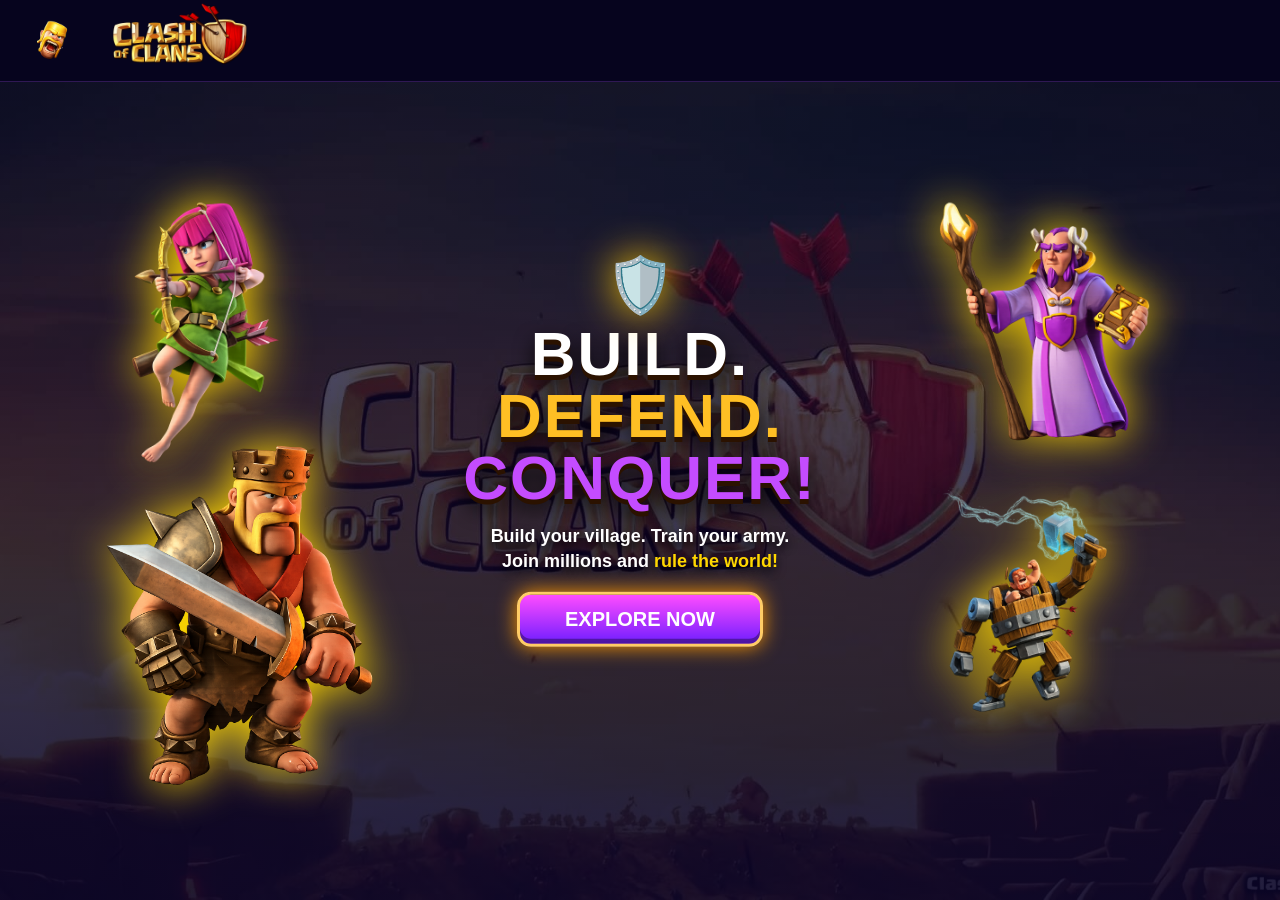
<file: index.html>
<!DOCTYPE html>
<html lang="en">
<head>
    <meta charset="UTF-8">
    <meta name="viewport" content="width=device-width, initial-scale=1.0">
    <title>Clash of Clans Home</title>
    <link rel="stylesheet" href="style.css">
</head>
<body>

<nav>
    <div class="logo-area">
        <img src="babhead.png" class="small-logo">
        <img src="cocmainlogo.png" class="main-logo">
    </div>

    
</nav>



<section class="home">

   

<img src="images hero/archerqueenstc.png" loading="lazy" class="character archer">
<img src="images hero/kingstc.png" loading="lazy" class="character king">
<img src="images hero/mainhero.png" loading="lazy" class="character warden">
<img src="images hero/builderstc.png" loading="lazy" class="character builder">

    <div class="center-content">
        <div class="shield">🛡️</div>

        <h1>
            <span class="white">BUILD.</span>
            <span class="gold">DEFEND.</span>
            <span class="purple">CONQUER!</span>
        </h1>

        <p>
            Build your village. Train your army.<br>
            Join millions and <span>rule the world!</span>
        </p>

        <a href="town-halls.html" class="play-btn">EXPLORE NOW</a>
    </div>

   

</section>



</body>
</html>
</file>
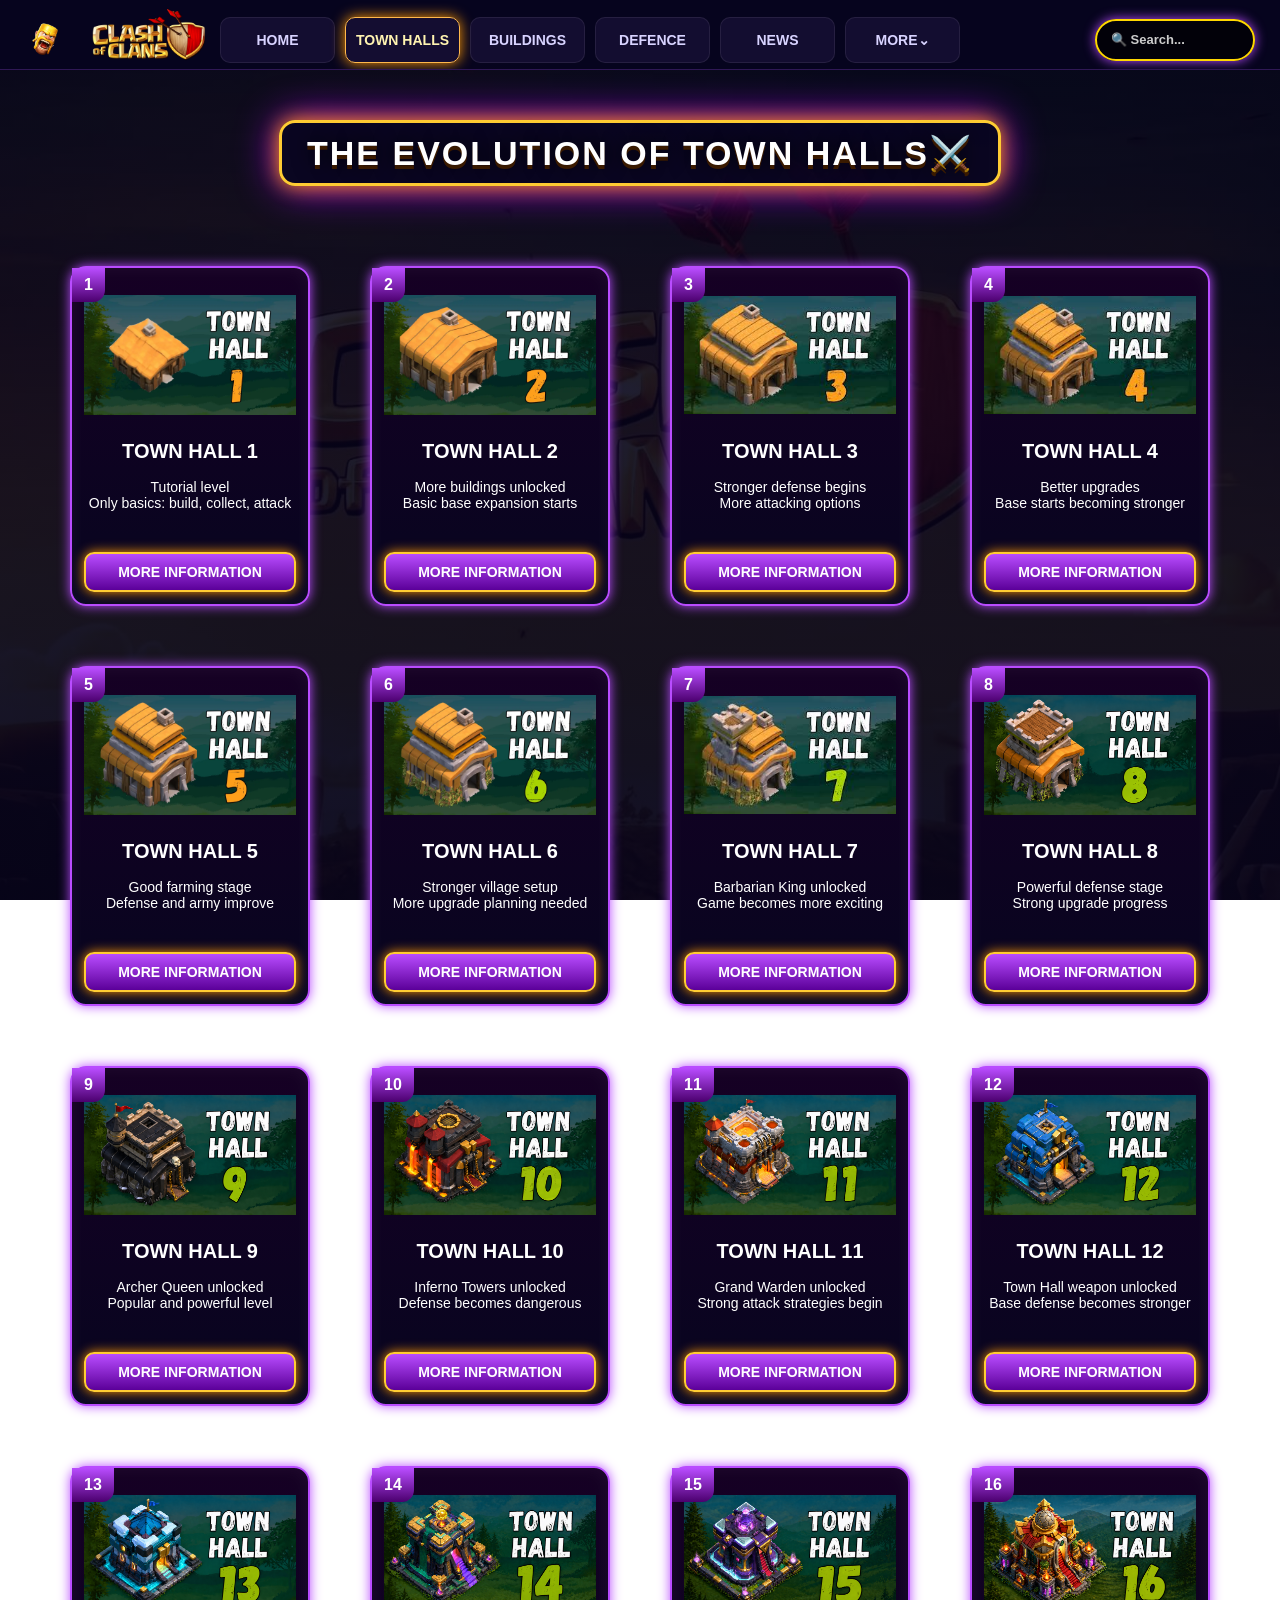
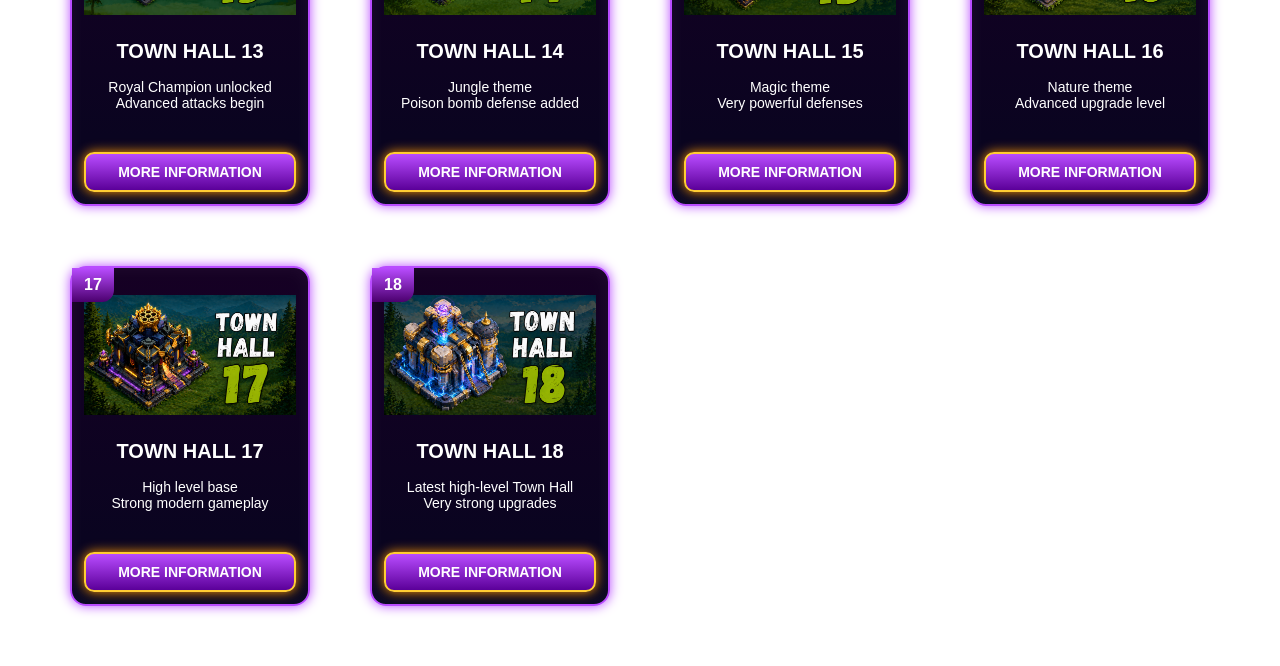
<file: town-halls.html>
<!DOCTYPE html>
<html lang="en">
<head>
<meta charset="UTF-8">
<meta name="viewport" content="width=device-width, initial-scale=1.0">

<title>Town Halls</title>

<link rel="stylesheet" href="style.css">
<link rel="stylesheet" href="townhall.css">
</head>

<body>

<nav>
   <div class="logo-area">
        <img src="babhead.png" class="small-logo">
        <img src="cocmainlogo.png" class="main-logo">
    </div>

    <div class="nav-links">
        <a href="index.html">HOME</a>
        <a href="town-halls.html" class="active">TOWN HALLS</a>
        <a href="buildings.html">BUILDINGS</a>
        <a href="defence.html">DEFENCE</a>
        <a href="news.html">NEWS</a>
        <a href="more.html">MORE⌄</a>
    </div>

    <div class="nav-search">
        <input type="text" id="searchInput" placeholder="🔍 Search..." onkeyup="searchTownHall()">
    </div>
</nav>

<section class="town-hero">
    <h1 class="town-title">THE EVOLUTION OF TOWN HALLS⚔️</h1>
</section>



<div class="container-wrapper">
<section class="product-container">

<div class="product-card1">
    <span class="level-badge">1</span>
    <div class="img-box"><img src="townhall1.png"></div>
    <h3>TOWN HALL 1</h3>
    <p>Tutorial level<br>Only basics: build, collect, attack</p>
    <button onclick="openGallery(['townhallsub/description.jpeg'])">MORE INFORMATION</button>
</div>




<div class="product-card1">
    <span class="level-badge">2</span>
    <div class="img-box"><img src="townhall2.png" loading="lazy"></div>
    <h3>TOWN HALL 2</h3>
    <p>More buildings unlocked<br>Basic base expansion starts</p>
    <button onclick="openGallery(['townhallsub/description.jpeg','townhallsub/2.jpeg'])">MORE INFORMATION</button>
</div>




<div class="product-card1">
    <span class="level-badge">3</span>
    <div class="img-box"><img src="townhall3.png" loading="lazy"></div>
    <h3>TOWN HALL 3</h3>
    <p>Stronger defense begins<br>More attacking options</p>
    <button onclick="openGallery(['townhallsub/description.jpeg','townhallsub/3.jpeg','townhallsub/3.1.jpeg'])">MORE INFORMATION</button>
</div>





<div class="product-card1">
    <span class="level-badge">4</span>
    <div class="img-box"><img src="townhall4.png" loading="lazy"></div>
    <h3>TOWN HALL 4</h3>
    <p>Better upgrades<br>Base starts becoming stronger</p>
    <button onclick="openGallery(['townhallsub/description.jpeg','townhallsub/4.jpeg','townhallsub/4.1.jpeg'])">MORE INFORMATION</button>
</div>





<div class="product-card1">
    <span class="level-badge">5</span>
    <div class="img-box"><img src="townhall5.png" loading="lazy"></div>
    <h3>TOWN HALL 5</h3>
    <p>Good farming stage<br>Defense and army improve</p>
    <button onclick="openGallery(['townhallsub/description.jpeg','townhallsub/5.jpeg','townhallsub/5.1.jpeg'])">MORE INFORMATION</button>
</div>




<div class="product-card1">
    <span class="level-badge">6</span>
    <div class="img-box"><img src="townhall6.png" loading="lazy"></div>
    <h3>TOWN HALL 6</h3>
    <p>Stronger village setup<br>More upgrade planning needed</p>
    <button onclick="openGallery(['townhallsub/description.jpeg','townhallsub/6.jpeg','townhallsub/6.1.jpeg'])">MORE INFORMATION</button>
</div>





<div class="product-card1">
    <span class="level-badge">7</span>
    <div class="img-box"><img src="townhall7.png" loading="lazy"></div>
    <h3>TOWN HALL 7</h3>
    <p>Barbarian King unlocked<br>Game becomes more exciting</p>
    <button onclick="openGallery(['townhallsub/description.jpeg','townhallsub/7.jpeg','townhallsub/7.1.jpeg'])">MORE INFORMATION</button>
</div>





<div class="product-card1">
    <span class="level-badge">8</span>
    <div class="img-box"><img src="townhall8.png" loading="lazy"></div>
    <h3>TOWN HALL 8</h3>
    <p>Powerful defense stage<br>Strong upgrade progress</p>
    <button onclick="openGallery(['townhallsub/description.jpeg','townhallsub/8.jpeg','townhallsub/8.1.jpeg'])">MORE INFORMATION</button>
</div>





<div class="product-card1">
    <span class="level-badge">9</span>
    <div class="img-box"><img src="townhall9.png" loading="lazy"></div>
    <h3>TOWN HALL 9</h3>
    <p>Archer Queen unlocked<br>Popular and powerful level</p>
    <button onclick="openGallery(['townhallsub/description.jpeg','townhallsub/9.jpeg','townhallsub/9.1.jpeg'])">MORE INFORMATION</button>
</div>




<div class="product-card1">
    <span class="level-badge">10</span>
    <div class="img-box"><img src="townhall10.png" loading="lazy"></div>
    <h3>TOWN HALL 10</h3>
    <p>Inferno Towers unlocked<br>Defense becomes dangerous</p>
    <button onclick="openGallery(['townhallsub/description.jpeg','townhallsub/10.jpeg','townhallsub/10.1.jpeg'])">MORE INFORMATION</button>
</div>





<div class="product-card1">
    <span class="level-badge">11</span>
    <div class="img-box"><img src="townhall11.png" loading="lazy"></div>
    <h3>TOWN HALL 11</h3>
    <p>Grand Warden unlocked<br>Strong attack strategies begin</p>
    <button onclick="openGallery(['townhallsub/description.jpeg','townhallsub/11.jpeg','townhallsub/11.1.jpeg'])">MORE INFORMATION</button>
</div>




<div class="product-card1">
    <span class="level-badge">12</span>
    <div class="img-box"><img src="townhall12.png" loading="lazy"></div>
    <h3>TOWN HALL 12</h3>
    <p>Town Hall weapon unlocked<br>Base defense becomes stronger</p>
    <button onclick="openGallery(['townhallsub/description.jpeg','townhallsub/12.jpeg','townhallsub/12.1.jpeg'])">MORE INFORMATION</button>
</div>




<div class="product-card1">
    <span class="level-badge">13</span>
    <div class="img-box"><img src="townhall13.png" loading="lazy"></div>
    <h3>TOWN HALL 13</h3>
    <p>Royal Champion unlocked<br>Advanced attacks begin</p>
    <button onclick="openGallery(['townhallsub/description.jpeg','townhallsub/13.jpeg','townhallsub/13.1.jpeg'])">MORE INFORMATION</button>
</div>




<div class="product-card1">
    <span class="level-badge">14</span>
    <div class="img-box"><img src="townhall14.png" loading="lazy"></div>
    <h3>TOWN HALL 14</h3>
    <p>Jungle theme<br>Poison bomb defense added</p>
    <button onclick="openGallery(['townhallsub/description.jpeg','townhallsub/14.jpeg','townhallsub/14.1.jpeg'])">MORE INFORMATION</button>
</div>





<div class="product-card1">
    <span class="level-badge">15</span>
    <div class="img-box"><img src="townhall15.png" loading="lazy"></div>
    <h3>TOWN HALL 15</h3>
    <p>Magic theme<br>Very powerful defenses</p>
    <button onclick="openGallery(['townhallsub/description.jpeg','townhallsub/15.jpeg','townhallsub/15.1.jpeg'])">MORE INFORMATION</button>
</div>




<div class="product-card1">
    <span class="level-badge">16</span>
    <div class="img-box"><img src="townhall16.png" loading="lazy"></div>
    <h3>TOWN HALL 16</h3>
    <p>Nature theme<br>Advanced upgrade level</p>
    <button onclick="openGallery(['townhallsub/description.jpeg','townhallsub/16.jpeg','townhallsub/16.1.jpeg'])">MORE INFORMATION</button>
</div>





<div class="product-card1">
    <span class="level-badge">17</span>
    <div class="img-box"><img src="townhall17.png" loading="lazy"></div>
    <h3>TOWN HALL 17</h3>
    <p>High level base<br>Strong modern gameplay</p>
    <button onclick="openGallery(['townhallsub/description.jpeg','townhallsub/17.jpeg','townhallsub/17.1.jpeg'])">MORE INFORMATION</button>
</div>





<div class="product-card1">
    <span class="level-badge">18</span>
    <div class="img-box"><img src="townhall18.png" loading="lazy"></div>
    <h3>TOWN HALL 18</h3>
    <p>Latest high-level Town Hall<br>Very strong upgrades</p>
    <button onclick="openGallery(['townhallsub/description.jpeg','townhallsub/18.jpeg','townhallsub/18.1.jpeg'])">MORE INFORMATION</button>
</div>



</section>
</div>



<p id="noResult">NO TOWN HALL FOUND ❌</p>

<!-- GALLERY POPUP -->
<div class="gallery-popup" id="galleryPopup">
    <div class="gallery-box">
        <span class="close-btn" onclick="closeGallery()">✖</span>

        <div class="gallery-images" id="galleryImages"></div>

        <div class="image-preview" id="imagePreview">
            <span class="close-preview" onclick="closePreview()">✖</span>
            <span class="prev-btn" onclick="prevImage()">❮</span>
            <img id="previewImg">
            <span class="next-btn" onclick="nextImage()">❯</span>
        </div>
    </div>
</div>

<script>
let currentImages = [];
let currentIndex = 0;

function openGallery(images) {
    const popup = document.getElementById("galleryPopup");
    const gallery = document.getElementById("galleryImages");
    const mainClose = document.querySelector(".close-btn");

    gallery.innerHTML = "";
    currentImages = images;
    currentIndex = 0;

    closePreview();

    if (mainClose) {
        mainClose.style.display = "grid";
    }

    images.forEach(function(src, index) {
        const img = document.createElement("img");
        img.src = src;

        img.onclick = function() {
            openPreview(index);
        };

        gallery.appendChild(img);
    });

    popup.style.display = "flex";
}

function closeGallery() {
    closePreview();

    const popup = document.getElementById("galleryPopup");
    popup.style.display = "none";
}

function openPreview(index) {
    currentIndex = index;

    const preview = document.getElementById("imagePreview");
    const previewImg = document.getElementById("previewImg");
    const mainClose = document.querySelector(".close-btn");

    previewImg.src = currentImages[currentIndex];
    preview.style.display = "flex";

    /* hide main close button so buttons don't collide */
    if (mainClose) {
        mainClose.style.display = "none";
    }
}

function closePreview() {
    const preview = document.getElementById("imagePreview");
    const mainClose = document.querySelector(".close-btn");

    preview.style.display = "none";

    /* show main close button again */
    if (mainClose) {
        mainClose.style.display = "grid";
    }
}

function nextImage() {
    currentIndex++;

    if (currentIndex >= currentImages.length) {
        currentIndex = 0;
    }

    document.getElementById("previewImg").src = currentImages[currentIndex];
}

function prevImage() {
    currentIndex--;

    if (currentIndex < 0) {
        currentIndex = currentImages.length - 1;
    }

    document.getElementById("previewImg").src = currentImages[currentIndex];
}

function searchTownHall() {
    const input = document.getElementById("searchInput").value.toLowerCase();
    const cards = document.querySelectorAll(".product-card1");
    const noResult = document.getElementById("noResult");

    let found = false;

    cards.forEach(function(card) {
        const title = card.querySelector("h3").innerText.toLowerCase();

        if (title.includes(input)) {
            card.style.display = "flex";
            found = true;
        } else {
            card.style.display = "none";
        }
    });

    noResult.style.display = found || input === "" ? "none" : "block";
}
</script>
</body>
</html>
</file>
<file: style.css>
* {
    margin: 0;
    padding: 0;
    box-sizing: border-box;
}

html, body {
    width: 100%;
    overflow-x: hidden;
}

body {
    font-family: Arial, Helvetica, sans-serif;
    background: #07051f;
    padding-top: 82px;
}

/* NAVBAR */
nav {
    height: 82px;
    width: 100%;
    padding: 10px 28px;
    display: flex;
    align-items: center;
    justify-content: space-between;
    background: rgba(7, 5, 31, 0.96);
    border-bottom: 1px solid rgba(168, 85, 247, 0.25);
    position: fixed;
    top: 0;
    z-index: 100;
}

.logo-area {
    display: flex;
    align-items: center;
    gap: 14px;
}

.small-logo {
    width: 48px;
    height: 48px;
    border-radius: 12px;
    animation: logoGlow 2.5s infinite alternate;
}

.main-logo {
    width: 160px;
    animation: logoGlow 2.5s infinite alternate;
}

.nav-links {
    display: flex;
    gap: 12px;
}

.nav-links a {
    color: #d8d3ff;
    text-decoration: none;
    font-size: 14px;
    font-weight: 800;
    padding: 10px 24px;
    border-radius: 10px;
    background: rgba(25, 16, 55, 0.75);
    border: 1px solid rgba(255,255,255,0.08);
    transition: 0.3s;
}

.nav-links a:hover,
.nav-links .active {
    color: #fff3b0;
    border-color: #ffb84d;
    box-shadow: 0 0 14px #ff9900;
}

/* HOME */
.home {
    min-height: calc(100vh - 82px);
    position: relative;
    overflow: hidden;
    background:
        linear-gradient(rgba(10,5,40,0.65), rgba(10,5,40,0.9)),
        url("images hero/clash-logo.png");
    background-size: cover;
    background-position: center;
    background-repeat: no-repeat;
}

/* CHARACTERS */
.character {
    position: absolute;
    z-index: 5;
    filter: drop-shadow(0 0 22px #ffd700);
    animation: float 4s ease-in-out infinite;
}

.archer {
    width: 230px;
    top: 90px;
    left: 90px;
}

.king {
    width: 300px;
    bottom: 70px;
    left: 90px;
}

.warden {
    width: 230px;
    top: 90px;
    right: 120px;
}

.builder {
    width: 220px;
    bottom: 105px;
    right: 150px;
}

/* CENTER CONTENT */
.center-content {
    position: absolute;
    top: 45%;
    left: 50%;
    transform: translate(-50%, -50%);
    text-align: center;
    z-index: 10;
    width: 80%;
}

.shield {
    font-size: 55px;
    margin-bottom: 5px;
    filter: drop-shadow(0 0 20px #ffcc00);
}

.center-content h1 {
    font-size: 62px;
    line-height: 1;
    font-weight: 900;
    letter-spacing: 2px;
    color: white;
    text-transform: uppercase;
    text-shadow:
        0 5px 0 #2b1200,
        0 10px 20px black;
}

.center-content h1 span {
    display: block;
}

.white { color: #ffffff; }
.gold { color: #ffbf24; }
.purple { color: #c44cff; }

.center-content p {
    margin-top: 15px;
    font-size: 18px;
    font-weight: 800;
    color: white;
    line-height: 1.4;
    text-shadow: 0 4px 10px black;
}

.center-content p span {
    color: #ffd700;
}

/* BUTTON */
.play-btn {
    display: inline-block;
    margin-top: 18px;
    padding: 13px 45px;
    font-size: 20px;
    font-weight: 900;
    color: white;
    text-decoration: none;
    border-radius: 14px;
    background: linear-gradient(#ff4cff, #6f1dff);
    border: 3px solid #ffcc66;
    box-shadow:
        0 0 20px #ff9900,
        inset 0 -5px 0 rgba(0,0,0,0.35);
    transition: 0.3s;
}

.play-btn:hover {
    transform: scale(1.06);
    box-shadow: 0 0 35px #ffd700;
}

/* ANIMATIONS */
@keyframes float {
    0%,100% { transform: translateY(0); }
    50% { transform: translateY(-16px); }
}

@keyframes logoGlow {
    from { filter: drop-shadow(0 0 6px #ffcc00); }
    to { filter: drop-shadow(0 0 14px #ff9900); }
}

/* MOBILE */
@media (max-width: 768px) {
    body {
        padding-top: 135px;
    }

    nav {
        height: auto;
        flex-direction: column;
        gap: 8px;
        padding: 10px;
    }

    .main-logo {
        width: 140px;
    }

    .small-logo {
        width: 40px;
        height: 40px;
    }

    .nav-links {
        flex-wrap: wrap;
        justify-content: center;
        gap: 6px;
    }

    .nav-links a {
        font-size: 11px;
        padding: 7px 10px;
    }

    .home {
        min-height: calc(100vh - 135px);
    }

    .archer {
        width: 95px;
        top: 80px;
        left: 10px;
    }

    .king {
        width: 125px;
        bottom: 230px;
        left: 8px;
    }

    .warden {
        width: 100px;
        top: 85px;
        right: 10px;
    }

    .builder {
        width: 105px;
        bottom: 230px;
        right: 10px;
    }

    .center-content {
        width: 95%;
        top: 48%;
    }

    .shield {
        font-size: 40px;
    }

    .center-content h1 {
        font-size: 34px;
    }

    .center-content p {
        font-size: 14px;
    }

    .play-btn {
        font-size: 15px;
        padding: 10px 28px;
    }
}

.search-container {
    width: 100%;
    display: flex;
    justify-content: center;
    margin: 20px 0;
}

#searchInput {
    width: 60%;
    padding: 15px 25px;
    font-size: 18px;
    border-radius: 50px;
    border: 2px solid #FFD700;
    outline: none;
    background: rgba(0,0,0,0.7);
    color: white;
    transition: 0.3s;
}

#searchInput:focus {
    width: 70%;
    box-shadow: 0 0 15px gold;
}
</file>
<file: townhall.css>
/* ================= BASE ================= */
body {
    background:
        linear-gradient(rgba(5, 3, 25, 0.85), rgba(5, 3, 25, 0.95)),
        url("images hero/clash-logo.png");
    background-size: cover;
    background-attachment: fixed;
    background-position: center;
}

/* ================= TITLE ================= */
.town-hero {
    text-align: center;
    padding: 30px 0 20px;
}

.town-title {
    display: inline-block;
    color: white;

    /* 🔥 FIXED SIZE */
    font-size: clamp(24px, 3vw, 34px);

    font-weight: 900;
    letter-spacing: 2px;

    /* 🔥 REDUCED HEIGHT */
    padding: 10px 25px;

    border-radius: 16px;
    background: rgba(10, 5, 35, 0.85);
    border: 3px solid #ffcc33;
    text-shadow: 0 4px 0 #3a1a00, 0 0 20px black;
    box-shadow: 0 0 20px #ff9900, 0 0 40px #b000ff;
}

/* ================= CARD GRID ================= */
.product-container {
    display: grid;
    grid-template-columns: repeat(4, 240px);
    column-gap: 60px;
    row-gap: 60px;
    padding: 60px 20px;
    width: 100%;
    max-width: 1300px;
    margin: 0 auto;
    justify-content: center;
    justify-items: center;
}

/* ================= CARD ================= */
.product-card1 {
    position: relative;
    width: 240px;
    min-height: 340px;
    padding: 12px;
    border-radius: 16px;
    text-align: center;
    display: flex;
    flex-direction: column;
    background: linear-gradient(180deg, #160024, #07051f);
    border: 2px solid #b94cff;
    box-shadow: 0 0 12px #b94cff, inset 0 0 18px rgba(255,255,255,0.05);
    transition: 0.3s ease;
}

.product-card1:hover {
    transform: translateY(-8px) scale(1.02);
    box-shadow: 0 0 20px #ffd700, 0 0 30px #b94cff;
}

/* ================= BADGE ================= */
.level-badge {
    position: absolute;
    top: 0;
    left: 0;
    padding: 8px 12px;
    font-size: 16px;
    font-weight: 900;
    color: white;
    background: linear-gradient(#b94cff, #4b006e);
    border-bottom-right-radius: 12px;
    z-index: 2;
}

/* ================= IMAGE ================= */
.img-box {
    height: 150px;
    border-radius: 14px;
    overflow: hidden;
}

.img-box img {
    width: 100%;
    height: 100%;
    object-fit: contain;
    transition: 0.3s ease;
}

.product-card1:hover .img-box img {
    transform: scale(1.1);
    filter: drop-shadow(0 0 10px #ffd700);
}

/* ================= TEXT ================= */
.product-card1 h3 {
    color: white;
    font-size: 20px;
    margin: 10px 0;
}

.product-card1 p {
    color: white;
    font-size: 14px;
    margin: 6px 0;
}

/* ================= BUTTON ================= */
.product-card1 button {
    margin-top: auto;
    padding: 10px;
    font-size: 14px;
    font-weight: 900;
    border-radius: 10px;
    border: 2px solid #ffcc33;
    background: linear-gradient(#b94cff, #5b0099);
    color: white;
    cursor: pointer;
    box-shadow: 0 0 12px #ff9900;
    transition: 0.3s ease;
}

.product-card1 button:hover {
    transform: scale(1.04);
    box-shadow: 0 0 22px #ffd700;
}

/* ================= NAV SEARCH ================= */
nav {
    display: flex;
    align-items: center;
    gap: 20px;
}

.nav-search {
    margin-left: auto;
    display: flex;
    align-items: center;
}

.nav-search input {
    width: 220px;
    padding: 10px 18px;
    border-radius: 30px;
    border: 2px solid #ffcc33;
    background: rgba(10, 5, 35, 0.95);
    color: white;
    font-size: 14px;
    font-weight: 600;
    outline: none;
    box-shadow: 0 0 12px #b94cff;
    transition: all 0.3s ease;
}

.nav-search input:focus {
    width: 280px;
    box-shadow: 0 0 18px #ffd700, 0 0 35px #b94cff;
}

.nav-search input::placeholder {
    color: #ccc;
}

/* ================= NO RESULT ================= */
#noResult {
    display: none;
    text-align: center;
    color: #ff4d4d;
    font-size: 20px;
    font-weight: bold;
    margin: 30px 0;
    text-shadow: 0 0 10px red;
}

/* ================= GALLERY POPUP ================= */
.gallery-popup {
    position: fixed;
    inset: 0;
    background: rgba(0,0,0,0.85);
    display: none;
    justify-content: center;
    align-items: center;
    z-index: 9999;
}

.gallery-box {
    position: relative;

    width: 900px;          /* 🔥 make it wide */
    height: 500px;         /* 🔥 rectangle shape */

    max-width: 95vw;       /* responsive */
    max-height: 90vh;

    background: #080018;
    border: 3px solid #ffd700;
    border-radius: 20px;

    padding: 20px;
    box-sizing: border-box;

    display: flex;
    justify-content: center;
    align-items: center;

    box-shadow: 0 0 25px #ffd700, 0 0 45px #a855f7;
}
/* small images inside gallery */
.gallery-images {
    display: grid;
    grid-template-columns: repeat(4, 1fr);  /* 🔥 4 images in a row */
    gap: 15px;

    width: 100%;
    height: 100%;
    overflow-y: auto;
}
.gallery-images img {
    width: 100%;
    height: 170px;
    object-fit: contain;
    background: rgba(255,255,255,0.08);
    border-radius: 12px;
    padding: 8px;
    cursor: pointer;
    transition: transform 0.3s ease;
}

.gallery-images img:hover {
    transform: scale(1.08);
}

/* big image inside same popup */
.image-preview {
    position: absolute;
    inset: 0;
    background: rgba(0,0,0,0.9);

    display: none;
    justify-content: center;
    align-items: center;

    padding: 30px;   /* 👈 space inside box */
    box-sizing: border-box;
}

.image-preview img {
    width: 100%;
    height: 100%;

    object-fit: contain;   /* 👈 keeps full image visible */

    border-radius: 15px;
}   
/* close buttons */
.close-btn {
    position: absolute;
    top: 10px;
    right: 10px;
    background: red;
    color: white;
    width: 32px;
    height: 32px;
    border-radius: 50%;
    display: grid;
    place-items: center;
    cursor: pointer;
    font-weight: bold;
    z-index: 100;
}

.close-preview {
    position: absolute;
    top: 15px;
    right: 15px;
    background: red;
    color: white;
    width: 32px;
    height: 32px;
    border-radius: 50%;
    display: flex;
    justify-content: center;
    align-items: center;
    cursor: pointer;
    font-weight: bold;
    z-index: 100;
}

/* arrows */
.prev-btn,
.next-btn {
    position: absolute;
    top: 50%;
    transform: translateY(-50%);
    font-size: 32px;
    color: white;
    background: rgba(0,0,0,0.5);
    width: 42px;
    height: 42px;
    border-radius: 50%;
    display: flex;
    justify-content: center;
    align-items: center;
    cursor: pointer;
    z-index: 100;
}

.prev-btn {
    left: 10px;
}

.next-btn {
    right: 10px;
}

.prev-btn:hover,
.next-btn:hover {
    background: #ffd700;
    color: black;
}

/* ================= RESPONSIVE ================= */
@media (max-width: 1200px) {
    .product-container {
        grid-template-columns: repeat(3, 240px);
    }
}

@media (max-width: 900px) {
    .product-container {
        grid-template-columns: repeat(2, 240px);
    }
}

@media (max-width: 560px) {
    .town-title {
        font-size: 28px;
        padding: 12px 18px;
    }

    .product-container {
        grid-template-columns: repeat(2, 1fr);
        gap: 15px;
        padding: 35px 10px;
    }

    .product-card1 {
        width: 100%;
        max-width: 160px;
        min-height: 260px;
        padding: 8px;
    }

    .img-box {
        height: 90px;
    }

    .product-card1 h3 {
        font-size: 13px;
    }

    .product-card1 p {
        font-size: 10px;
    }

    .product-card1 button {
        font-size: 10px;
        padding: 6px;
    }

    .level-badge {
        font-size: 11px;
        padding: 5px 8px;
    }

    .nav-search input {
        width: 130px;
        padding: 7px 10px;
        font-size: 12px;
    }

    .nav-search input:focus {
        width: 150px;
    }

    .gallery-box {
        width: 92%;
        padding: 14px;
    }

    .gallery-images {
        grid-template-columns: repeat(2, 1fr);
    }

    .gallery-images img {
        height: 120px;
    }

    .image-preview img {
        max-width: 85%;
        max-height: 300px;
    }
}

/* FIX CLOSE BUTTON COLLISION */

/* main gallery close button */
.close-btn {
    position: absolute;
    top: 10px;
    right: 10px;
    background: red;
    color: white;
    width: 32px;
    height: 32px;
    border-radius: 50%;
    display: grid;
    place-items: center;
    cursor: pointer;
    font-weight: bold;
    z-index: 100;
}

/* preview close button - moved left */
.close-preview {
    position: absolute;
    top: 10px;
    right: 52px;  /* 👈 important */
    background: red;
    color: white;
    width: 32px;
    height: 32px;
    border-radius: 50%;
    display: flex;
    justify-content: center;
    align-items: center;
    cursor: pointer;
    font-weight: bold;
    z-index: 100;
}

/* ===== CUSTOM SCROLLBAR ===== */

/* Chrome, Edge, Safari */
.gallery-images::-webkit-scrollbar {
    width: 8px;
}

.gallery-images::-webkit-scrollbar-track {
    background: rgba(0, 0, 0, 0.4);
    border-radius: 10px;
}

.gallery-images::-webkit-scrollbar-thumb {
    background: linear-gradient(#ffd700, #b94cff);
    border-radius: 10px;
    box-shadow: 0 0 8px #ffd700;
}

.gallery-images::-webkit-scrollbar-thumb:hover {
    background: linear-gradient(#ffcc00, #ff00ff);
}

/* Firefox */
.gallery-images {
    scrollbar-width: thin;
    scrollbar-color: #ffd700 rgba(0, 0, 0, 0.4);
}

/* FORCE TOWN HALL NAV SAME AS BUILDINGS */
nav {
    height: 70px !important;
    padding: 0 35px !important;
    display: flex !important;
    align-items: center !important;
    gap: 18px !important;
}

.logo-area {
    display: flex !important;
    align-items: center !important;
    gap: 10px !important;
}

.small-logo {
    width: 42px !important;
    height: auto !important;
}

.main-logo {
    width: 150px !important;
    height: auto !important;
}

.nav-links {
    display: flex !important;
    align-items: center !important;
    gap: 14px !important;
}

.nav-links a {
    width: 125px !important;
    height: 48px !important;
    padding: 0 !important;
    font-size: 15px !important;
    border-radius: 10px !important;
    display: flex !important;
    justify-content: center !important;
    align-items: center !important;
}

.nav-search {
    margin-left: auto !important;
}

.nav-search input {
    width: 190px !important;
    height: 44px !important;
    padding: 0 18px !important;
    font-size: 14px !important;
}

/* ✅ FINAL NAV SAME AS BUILDINGS + NO OVERFLOW */
nav {
    height: 70px !important;
    padding: 0 25px !important;
    display: flex !important;
    align-items: center !important;
    gap: 12px !important;
    box-sizing: border-box !important;
    overflow: hidden !important;
}

.logo-area {
    display: flex !important;
    align-items: center !important;
    gap: 8px !important;
    flex-shrink: 0 !important;
}

.small-logo {
    width: 40px !important;
}

.main-logo {
    width: 135px !important;
}

.nav-links {
    display: flex !important;
    align-items: center !important;
    gap: 10px !important;
    flex-shrink: 1 !important;
}

.nav-links a {
    width: 115px !important;
    height: 46px !important;
    padding: 0 !important;
    font-size: 14px !important;
    border-radius: 10px !important;
    white-space: nowrap !important;

    display: flex !important;
    align-items: center !important;
    justify-content: center !important;
}

.nav-search {
    margin-left: auto !important;
    flex-shrink: 0 !important;
}

.nav-search input {
    width: 160px !important;
    height: 42px !important;
    padding: 0 14px !important;
    font-size: 13px !important;
}

/* ✅ MOBILE NAV SAME AS BUILDINGS PAGE */
@media (max-width: 768px) {

    nav {
        height: auto !important;
        padding: 18px 10px 12px !important;
        flex-direction: column !important;
        gap: 12px !important;
        overflow: visible !important;
    }

    .logo-area {
        justify-content: center !important;
        width: 100% !important;
    }

    .small-logo {
        width: 42px !important;
    }

    .main-logo {
        width: 150px !important;
    }

    .nav-links {
        width: 100% !important;
        display: flex !important;
        justify-content: center !important;
        align-items: center !important;
        gap: 8px !important;
        flex-wrap: nowrap !important;
    }

    .nav-links a {
        width: auto !important;
        min-width: 70px !important;
        height: 38px !important;
        padding: 0 10px !important;
        font-size: 11px !important;
        white-space: nowrap !important;
    }

    .nav-search {
        width: 100% !important;
        margin-left: 0 !important;
        justify-content: center !important;
    }

    .nav-search input {
        width: 85% !important;
        height: 38px !important;
        font-size: 12px !important;
    }
}

/* 🔥 FIX SEARCH SIZE (MOBILE) */
@media (max-width: 768px) {

    .nav-search input {
        width: 70% !important;   /* smaller */
        height: 34px !important;
        font-size: 12px !important;
        padding: 6px 12px !important;
    }

    .nav-search {
        margin-top: 5px !important;
    }
}

/* 🔥 FIX HEADING HIDDEN */
.town-hero {
    margin-top: 20px !important;   /* push heading down */
    position: relative;
    z-index: 1;
}

/* 🔥 EXTRA SAFETY (NAV OVERLAP FIX) */
nav {
    position: relative !important;
    z-index: 10 !important;
}

/* ✅ FINAL MOBILE NAV HEIGHT FIX */
@media (max-width: 768px) {
    nav {
        height: auto !important;
        min-height: unset !important;
        padding: 12px 10px !important;
        gap: 10px !important;
        flex-direction: column !important;
        overflow: visible !important;
    }

    .logo-area {
        margin: 0 !important;
        padding: 0 !important;
        justify-content: center !important;
    }

    .small-logo {
        width: 38px !important;
    }

    .main-logo {
        width: 135px !important;
    }

    .nav-links {
        width: 100% !important;
        display: flex !important;
        justify-content: center !important;
        flex-wrap: nowrap !important;
        gap: 6px !important;
        margin: 0 !important;
    }

    .nav-links a {
        width: auto !important;
        min-width: 72px !important;
        height: 34px !important;
        font-size: 10px !important;
        padding: 0 7px !important;
    }

    .nav-search {
        width: 100% !important;
        margin: 0 !important;
        justify-content: center !important;
    }

    .nav-search input {
        width: 68% !important;
        height: 32px !important;
        padding: 0 12px !important;
        font-size: 11px !important;
    }

    .town-hero {
        margin-top: 10px !important;
        padding: 18px 6px 10px !important;
    }

    .town-title {
        font-size: 22px !important;
        padding: 10px 14px !important;
        line-height: 1.3 !important;
        width: 90% !important;
    }
}

/* ✅ MOBILE NAV EXACTLY LIKE BUILDINGS */
@media (max-width: 768px) {

    nav {
        height: auto !important;
        padding: 18px 10px 10px !important;
        flex-direction: column !important;
        gap: 14px !important;
        overflow: visible !important;
    }

    .logo-area {
        width: 100% !important;
        justify-content: center !important;
        margin: 0 !important;
    }

    .small-logo {
        width: 38px !important;
    }

    .main-logo {
        width: 145px !important;
    }

    .nav-links {
        width: 100% !important;
        display: flex !important;
        justify-content: center !important;
        align-items: center !important;
        gap: 7px !important;
        flex-wrap: nowrap !important;
    }

    .nav-links a {
        width: auto !important;
        min-width: 70px !important;
        height: 36px !important;
        padding: 0 8px !important;
        font-size: 10px !important;
        white-space: nowrap !important;
    }

    .nav-search {
        width: 100% !important;
        display: flex !important;
        justify-content: flex-end !important;
        margin: 0 !important;
        padding-right: 8px !important;
    }

    .nav-search input {
        width: 220px !important;
        height: 36px !important;
        font-size: 12px !important;
        padding: 0 14px !important;
    }
}

/* 🔥 REMOVE TOP EMPTY SPACE */
body {
    margin: 0 !important;
    padding: 0 !important;
}

nav {
    margin-top: 0 !important;
    padding-top: 10px !important;  /* adjust if needed */
}

/* remove any hidden gap */
html, body {
    overflow-x: hidden;
}

/* sometimes first section adds gap */
.logo-area {
    margin-top: 0 !important;
    padding-top: 0 !important;
}
</file>
